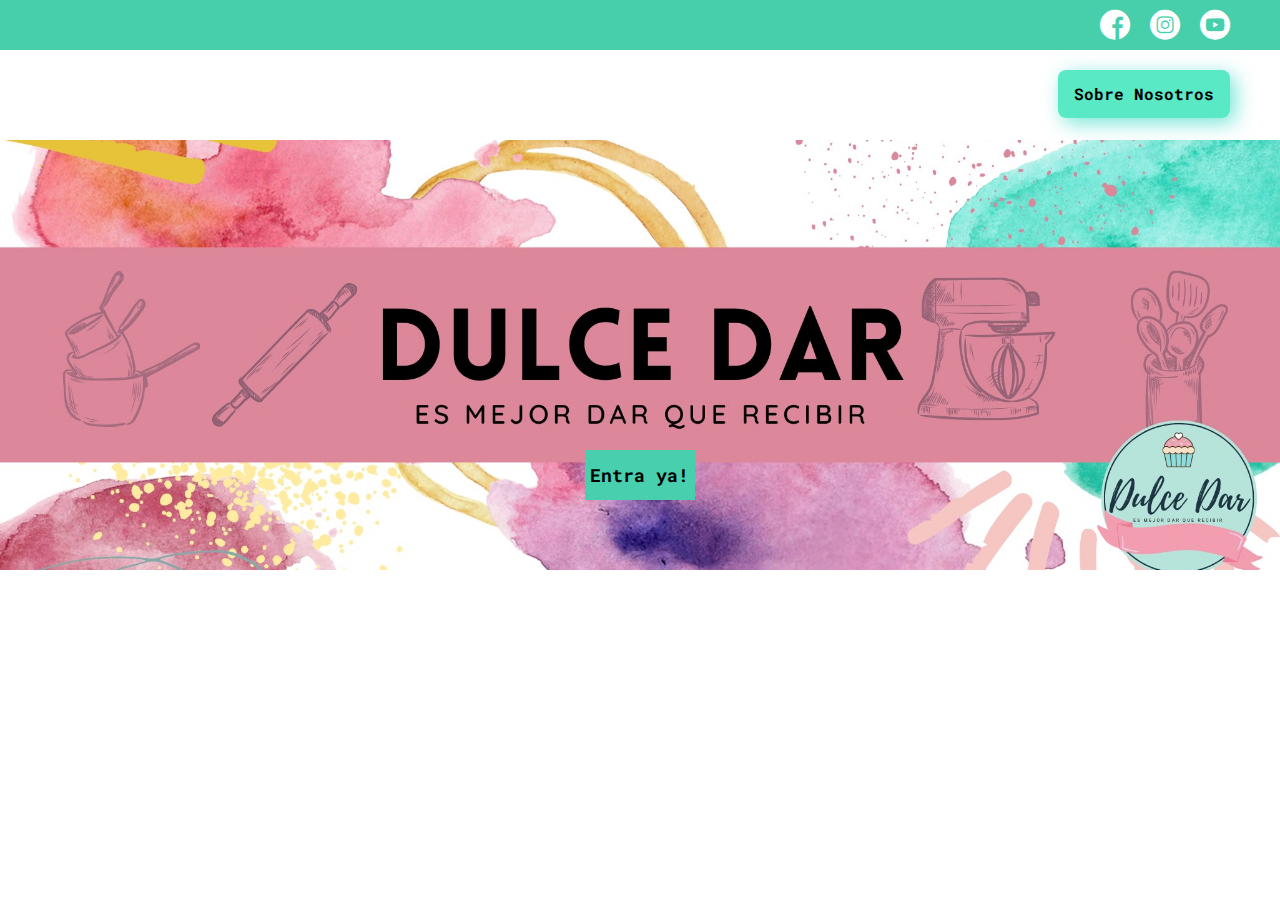
<file: index.html>
<!DOCTYPE html>
<html lang="en">
<head>
    <meta charset="UTF-8">
    <meta name="viewport" content="width=device-width, initial-scale=1.0">
    <meta http-equiv="X-UA-Compatible" content="ie=edge">
    <title>Dulce Dar</title>
    <link rel="stylesheet" href="css/main.css">
    <link rel="stylesheet" href="css/font/flaticon.css">
    <link rel="stylesheet" href="css/media-queries.css">
</head>
<body>
    <header>
        <section class="header-icons-container">
            <div class="icons">
                <a href="https://www.facebook.com/Dulce-Dar-112517754410213/?ref=page_internal"><span class="flaticon-001-facebook"></span></a>
                <a href="https://www.instagram.com/dulcedar21/?fbclid=IwAR3f2Yjw4nYYmFMkXk7eqaJTHdlGOI37zhUsQPdbJq5GGbQh1gPKVGpKDbQ"><span class="flaticon-011-instagram"></span></a>
                <a href="/"><span class="flaticon-008-youtube"></span></a>
            </div>
        </section>
        <nav>
            <section class="profile-link">
                <a href="perfil.html">Sobre Nosotros</a>
            </section>
        </nav>
    </header>
    <main class="home-main">
        <section>
            <h1 class="home-main-text"></h1>
            <a class="home-main-button" href="blogs.html">Entra ya!</a>
        </section>
    </main>
</body>
</html>
</file>
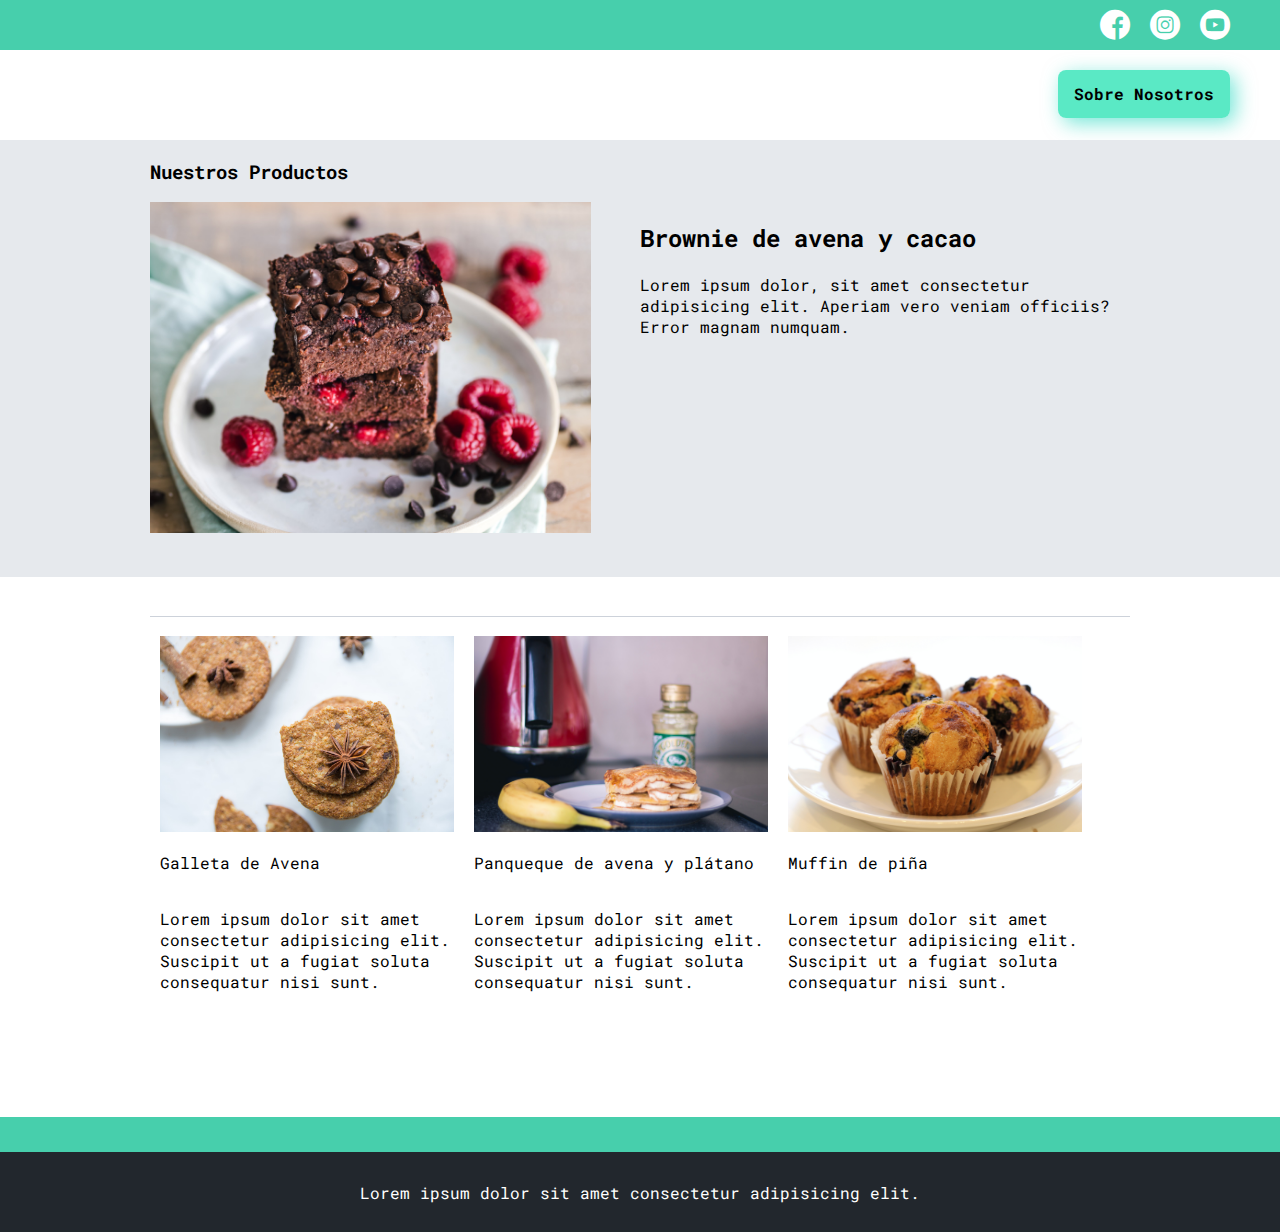
<file: blogs.html>
<!DOCTYPE html>
<html lang="en">
<head>
    <meta charset="UTF-8">
    <meta name="viewport" content="width=device-width, initial-scale=1.0">
    <meta http-equiv="X-UA-Compatible" content="ie=edge">
    <title>Dulce Dar</title>
    <link rel="stylesheet" href="css/main.css">
    <link rel="stylesheet" href="css/font/flaticon.css">
    <link rel="stylesheet" href="css/media-queries.css">
</head>
<body>
    <header>
        <section class="header-icons-container">
            <div class="icons">
                <a href="/"><span class="flaticon-001-facebook"></span></a>
                <a href="/"><span class="flaticon-011-instagram"></span></a>
                <a href="/"><span class="flaticon-008-youtube"></span></a>
            </div>
        </section>
        <nav>
            <section class="profile-link">
                <a href="perfil.html">Sobre Nosotros</a>
            </section>
        </nav>
    </header>
    <main class="blogs-main">
        <section class="blogs-news-container">
            <div class="grid-container blogs-main-new">
                <h3>Nuestros Productos</h3>
                <div class="blogs-news-img-container">
                    <img src="assets/img/main-news-img.png" alt="">
                </div>
                <div class="blogs-news-info-container">
                    <h2>Brownie de avena y cacao</h2>
                    <p>Lorem ipsum dolor, sit amet consectetur adipisicing elit. Aperiam vero veniam officiis? Error magnam numquam.</p>
                </div>
            </div>
        </section>
        <section class="blogs-posts-container">
            <div class="grid-container">
                <h3></h3>
                <article class="post-container">
                    <img src="assets/img/post-1.png" alt="">
                    <p>Galleta de Avena</p>
                    <p>Lorem ipsum dolor sit amet consectetur adipisicing elit. Suscipit ut a fugiat soluta consequatur nisi sunt.</p>
                </article>
                <article class="post-container">
                    <img src="assets/img/post-2.png" alt="">
                    <p>Panqueque de avena y plátano</p>
                    <p>Lorem ipsum dolor sit amet consectetur adipisicing elit. Suscipit ut a fugiat soluta consequatur nisi sunt.</p>
                </article>
                <article class="post-container">
                    <img src="assets/img/post-3.png" alt="">
                    <p>Muffin de piña</p>
                    <p>Lorem ipsum dolor sit amet consectetur adipisicing elit. Suscipit ut a fugiat soluta consequatur nisi sunt.</p>
                </article>
            </div>
        </section>
    </main>
    <footer>
        <p>Lorem ipsum dolor sit amet consectetur adipisicing elit.</p>
    </footer>
</body>
</html>
</file>
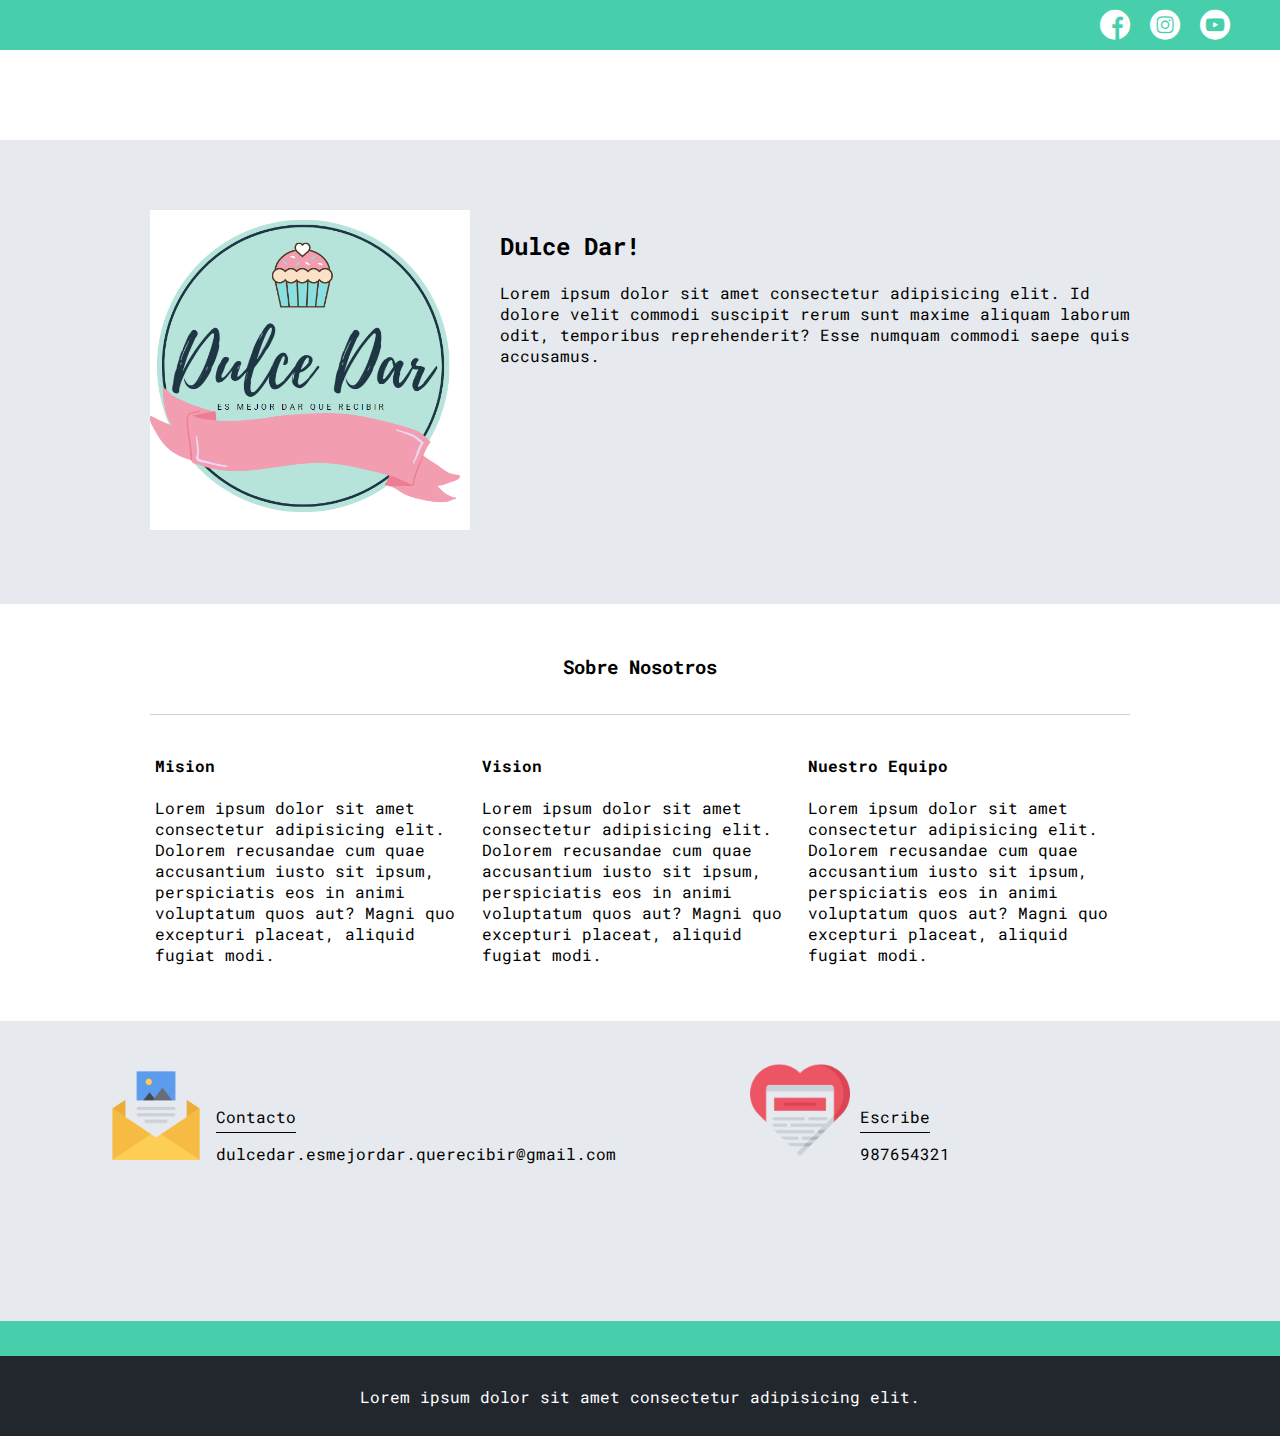
<file: perfil.html>
<!DOCTYPE html>
<html lang="en">
<head>
    <meta charset="UTF-8">
    <meta name="viewport" content="width=device-width, initial-scale=1.0">
    <meta http-equiv="X-UA-Compatible" content="ie=edge">
    <title>Dulce Dar</title>
    <link rel="stylesheet" href="css/main.css">
    <link rel="stylesheet" href="css/font/flaticon.css">
    <link rel="stylesheet" href="css/media-queries.css">
</head>
<body>
    <header>
        <section class="header-icons-container">
            <div class="icons">
                <a href="https://www.facebook.com/Dulce-Dar-112517754410213/?ref=page_internal"><span class="flaticon-001-facebook"></span></a>
                <a href="https://www.instagram.com/dulcedar21/?fbclid=IwAR3f2Yjw4nYYmFMkXk7eqaJTHdlGOI37zhUsQPdbJq5GGbQh1gPKVGpKDbQ"><span class="flaticon-011-instagram"></span></a>
                <a href="/"><span class="flaticon-008-youtube"></span></a>
            </div>
        </section>
    </header>
    <main>
        <section class="profile-main-container">
            <div class="grid-container profile-container">
                <div>
                    <img src="assets/img/profile-pic.jpg" alt="">
                </div>
                <div>
                    <h2>Dulce Dar!</h2>
                    <p>Lorem ipsum dolor sit amet consectetur adipisicing elit. Id dolore velit commodi suscipit rerum sunt maxime aliquam laborum odit, temporibus reprehenderit? Esse numquam commodi saepe quis accusamus.</p>
                </div>
            </div>
        </section>
        <section class="profile-main-proyects">
            <div class="grid-container">
                <h3>Sobre Nosotros</h3>
                <div class="proyects-main-container">
                    <article class="proyect-container">
                        <h4>Mision</h4>
                        <p>Lorem ipsum dolor sit amet consectetur adipisicing elit. Dolorem recusandae cum quae accusantium iusto sit ipsum, perspiciatis eos in animi voluptatum quos aut? Magni quo excepturi placeat, aliquid fugiat modi.</p>
                    </article>
                    <article class="proyect-container">
                        <h4>Vision</h4>
                        <p>Lorem ipsum dolor sit amet consectetur adipisicing elit. Dolorem recusandae cum quae accusantium iusto sit ipsum, perspiciatis eos in animi voluptatum quos aut? Magni quo excepturi placeat, aliquid fugiat modi.</p>
                    </article>
                    <article class="proyect-container">
                        <h4>Nuestro Equipo</h4>
                        <p>Lorem ipsum dolor sit amet consectetur adipisicing elit. Dolorem recusandae cum quae accusantium iusto sit ipsum, perspiciatis eos in animi voluptatum quos aut? Magni quo excepturi placeat, aliquid fugiat modi.</p>
                    </article>
                </div>
            </div>
        </section>

        <section class="contact-main-container">
            <div>
                <img src="assets/img/013-newsletter.png" alt="">
                <div class="contact-left">
                    <a href="/">Contacto</a>
                    <p>dulcedar.esmejordar.querecibir@gmail.com</p>
                </div>
            </div>
            <div>
                <img src="assets/img/006-like.png" alt="">
                <div class="contact-right">
                    <a href="/">Escribe</a>
                    <p>987654321</p>
                </div>
            </div>
        </section>
    </main>
    <footer>
        <p>Lorem ipsum dolor sit amet consectetur adipisicing elit.</p>
    </footer>
</body>
</html>
</file>
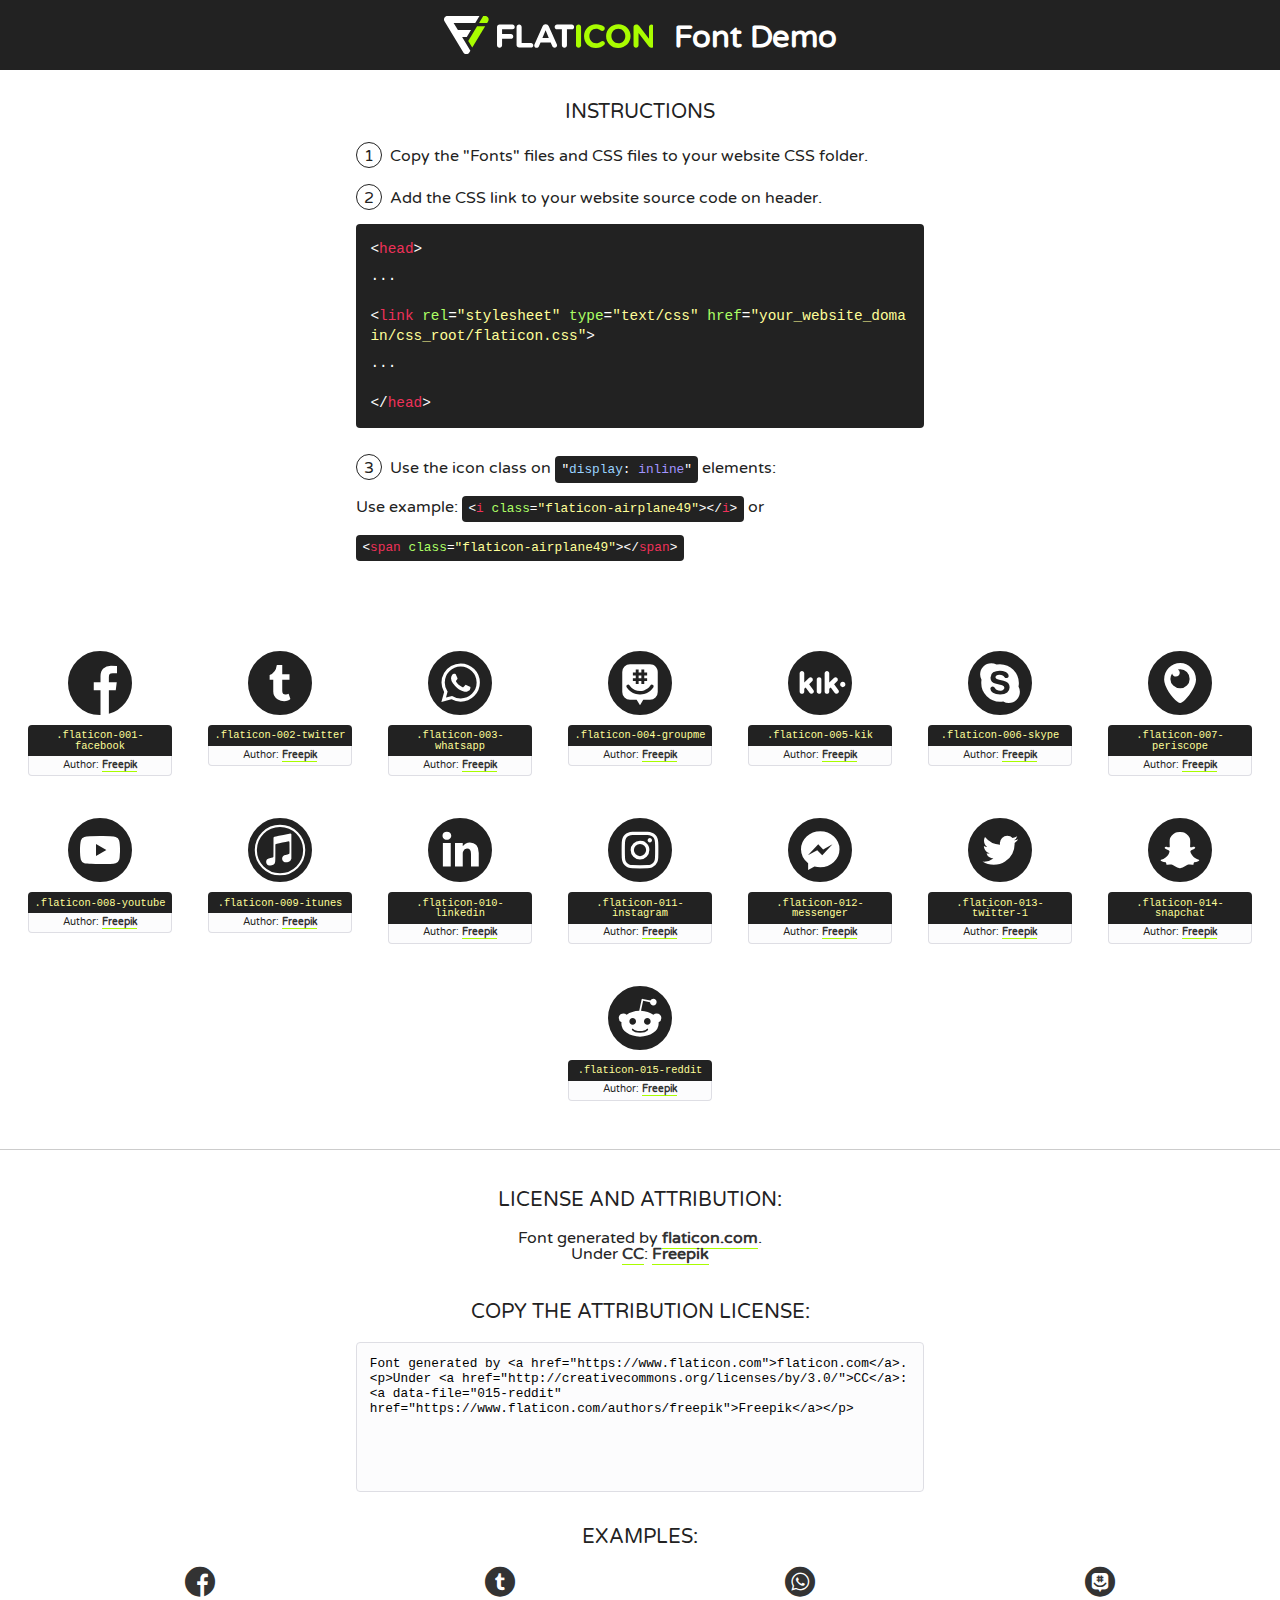
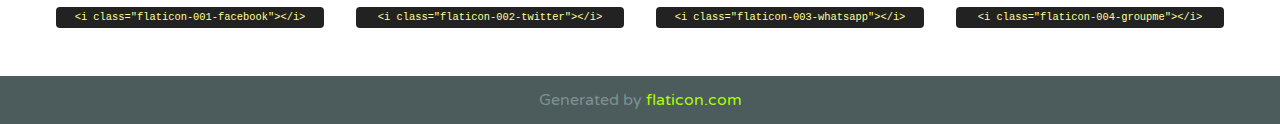
<file: css/font/flaticon.html>
<!DOCTYPE html>
<!--
  Flaticon icon font: Flaticon
  Creation date: 20/12/2018 09:27
-->
<html>
<!DOCTYPE html>
<html>

<head>
    <title>Flaticon WebFont</title>
    <link href="http://fonts.googleapis.com/css?family=Varela+Round" rel="stylesheet" type="text/css" />
    <link rel="stylesheet" type="text/css" href="flaticon.css">
    <meta charset="UTF-8">
    <style>
    html, body, div, span, applet, object, iframe,
    h1, h2, h3, h4, h5, h6, p, blockquote, pre,
    a, abbr, acronym, address, big, cite, code,
    del, dfn, em, img, ins, kbd, q, s, samp,
    small, strike, strong, sub, sup, tt, var,
    b, u, i, center,
    dl, dt, dd, ol, ul, li,
    fieldset, form, label, legend,
    table, caption, tbody, tfoot, thead, tr, th, td,
    article, aside, canvas, details, embed, 
    figure, figcaption, footer, header, hgroup, 
    menu, nav, output, ruby, section, summary,
    time, mark, audio, video {
        margin: 0;
        padding: 0;
        border: 0;
        font-size: 100%;
        font: inherit;
        vertical-align: baseline;
    }
    /* HTML5 display-role reset for older browsers */
    article, aside, details, figcaption, figure, 
    footer, header, hgroup, menu, nav, section {
        display: block;
    }
    body {
        line-height: 1;
    }
    ol, ul {
        list-style: none;
    }
    blockquote, q {
        quotes: none;
    }
    blockquote:before, blockquote:after,
    q:before, q:after {
        content: '';
        content: none;
    }
    table {
        border-collapse: collapse;
        border-spacing: 0;
    }
    body {
        font-family: 'Varela Round', Helvetica, Arial, sans-serif;
        font-size: 16px;
        color: #222;
    }
    a {
        color: #333;
        border-bottom: 1px solid #a9fd00;
        font-weight: bold;
        text-decoration: none;
    }
    * {
        -moz-box-sizing: border-box;
        -webkit-box-sizing: border-box;
        box-sizing: border-box;
        margin: 0;
        padding: 0;
    }
    [class^="flaticon-"]:before, [class*=" flaticon-"]:before, [class^="flaticon-"]:after, [class*=" flaticon-"]:after {
        font-family: Flaticon;
        font-size: 30px;
        font-style: normal;
        margin-left: 20px;
        color: #333;
    }
    .wrapper {
        max-width: 600px;
        margin: auto;
        padding: 0 1em;
    }
    .title {
        font-size: 1.25em;
        text-align: center;
        margin-bottom: 1em;
        text-transform: uppercase;
    }
    header {
        text-align: center;
        background-color: #222;
        color: #fff;
        padding: 1em;
    }
    header .logo {
        width: 210px;
        height: 38px;
        display: inline-block;
        vertical-align: middle;
        margin-right: 1em;
        border: none;
    }
    header strong {
        font-size: 1.95em;
        font-weight: bold;
        vertical-align: middle;
        margin-top: 5px;
        display: inline-block;
    }
    .demo {
        margin: 2em auto;
        line-height: 1.25em;
    }
    .demo ul li {
        margin-bottom: 1em;
    }
    .demo ul li .num {
        color: #222;
        border-radius: 20px;
        display: inline-block;
        width: 26px;
        padding: 3px;
        height: 26px;
        text-align: center;
        margin-right: 0.5em;
        border: 1px solid #222;
    }
    .demo ul li code {
        background-color: #222;
        border-radius: 4px;
        padding: 0.25em 0.5em;
        display: inline-block;
        color: #fff;
        font-family: Consolas,Monaco,Lucida Console,Liberation Mono,DejaVu Sans Mono,Bitstream Vera Sans Mono,Courier New, monospace;
        font-weight: lighter;
        margin-top: 1em;
        font-size: 0.8em;
        word-break: break-all;
    }
    .demo ul li code.big {
        padding: 1em;
        font-size: 0.9em;
    }
    .demo ul li code .red {
        color: #EF3159;
    }
    .demo ul li code .green {
        color: #ACFF65;
    }
    .demo ul li code .yellow {
        color: #FFFF99;
    }
    .demo ul li code .blue {
        color: #99D3FF;
    }
    .demo ul li code .purple {
        color: #A295FF;
    }
    .demo ul li code .dots {
        margin-top: 0.5em;
        display: block;
    }
    #glyphs {
        border-bottom: 1px solid #ccc;
        padding: 2em 0;
        text-align: center;
    }
    .glyph {
        display: inline-block;
        width: 9em;
        margin: 1em;
        text-align: center;
        vertical-align: top;
        background: #FFF;
    }
    .glyph .glyph-icon {
        padding: 10px;
        display: block;
        font-family:"Flaticon";
        font-size: 64px;
        line-height: 1;
    }
    .glyph .glyph-icon:before {
        font-size: 64px;
        color: #222;
        margin-left: 0;
    }
    .class-name {
        font-size: 0.65em;
        background-color: #222;
        color: #fff;
        border-radius: 4px 4px 0 0;
        padding: 0.5em;
        color: #FFFF99;
        font-family: Consolas,Monaco,Lucida Console,Liberation Mono,DejaVu Sans Mono,Bitstream Vera Sans Mono,Courier New, monospace;
    }
    .author-name {
        font-size: 0.6em;
        background-color: #fcfcfd;
        border: 1px solid #DEDEE4;
        border-top: 0;
        border-radius: 0 0 4px 4px;
        padding: 0.5em;
    }
    .class-name:last-child {
        font-size: 10px;
        color:#888;
    }
    .class-name:last-child a {
        font-size: 10px;
        color:#555;
    }
    .class-name:last-child a:hover {
        color:#a9fd00;
    }
    .glyph > input {
        display: block;
        width: 100px;
        margin: 5px auto;
        text-align: center;
        font-size: 12px;
        cursor: text;
    }
    .glyph > input.icon-input {
        font-family:"Flaticon";
        font-size: 16px;
        margin-bottom: 10px;
    }
    .attribution .title {
        margin-top: 2em;
    }
    .attribution textarea {
        background-color: #fcfcfd;
        padding: 1em;
        border: none;
        box-shadow: none;
        border: 1px solid #DEDEE4;
        border-radius: 4px;
        resize: none;
        width: 100%;
        height: 150px;
        font-size: 0.8em;
        font-family: Consolas,Monaco,Lucida Console,Liberation Mono,DejaVu Sans Mono,Bitstream Vera Sans Mono,Courier New, monospace;
        -webkit-appearance: none;
    }
    .iconsuse {
        margin: 2em auto;
        text-align: center;
        max-width: 1200px;
    }
    .iconsuse:after {
        content: '';
        display: table;
        clear: both;
    }
    .iconsuse .image {
        float: left;
        width: 25%;
        padding: 0 1em;
    }
    .iconsuse .image p {
        margin-bottom: 1em;
    }
    .iconsuse .image span {
        display: block;
        font-size: 0.65em;
        background-color: #222;
        color: #fff;
        border-radius: 4px;
        padding: 0.5em;
        color: #FFFF99;
        margin-top: 1em;
        font-family: Consolas,Monaco,Lucida Console,Liberation Mono,DejaVu Sans Mono,Bitstream Vera Sans Mono,Courier New, monospace;
    }
    #footer {
        text-align: center;
        background-color: #4C5B5C;
        color: #7c9192;
        padding: 1em;
    }
    #footer a {
        border: none;
        color: #a9fd00;
        font-weight: normal;
    }
    @media (max-width: 960px) {
        .iconsuse .image {
            width: 50%;
        }
    }
    @media (max-width: 560px) {
        .iconsuse .image {
            width: 100%;
        }
    }
    </style>
</head>

<body class="characters-off">

    <header>
        <a href="https://www.flaticon.com" target="_blank" class="logo">
            <svg version="1.1" xmlns="http://www.w3.org/2000/svg" xmlns:xlink="http://www.w3.org/1999/xlink" xmlns:a="http://ns.adobe.com/AdobeSVGViewerExtensions/3.0/" viewBox="0 0 560.875 102.036" enable-background="new 0 0 560.875 102.036" xml:space="preserve">
                <defs>
                </defs>
                <g>
                    <g class="letters">
                        <path fill="#ffffff" d="M141.596,29.675c0-3.777,2.985-6.767,6.764-6.767h34.438c3.426,0,6.15,2.728,6.15,6.15
                        c0,3.43-2.724,6.149-6.15,6.149h-27.674v13.091h23.719c3.429,0,6.151,2.724,6.151,6.15c0,3.43-2.723,6.149-6.151,6.149h-23.719
                        v17.574c0,3.773-2.986,6.761-6.764,6.761c-3.779,0-6.764-2.989-6.764-6.761V29.675z"></path>
                        <path fill="#ffffff" d="M193.844,29.149c0-3.781,2.985-6.767,6.764-6.767c3.776,0,6.763,2.985,6.763,6.767v42.957h25.039
                        c3.426,0,6.149,2.726,6.149,6.153c0,3.425-2.723,6.15-6.149,6.15h-31.802c-3.779,0-6.764-2.986-6.764-6.768V29.149z"></path>
                        <path fill="#ffffff" d="M241.891,75.71l21.438-48.407c1.492-3.341,4.215-5.357,7.906-5.357h0.792
                        c3.686,0,6.323,2.017,7.815,5.357l21.439,48.407c0.436,0.967,0.701,1.845,0.701,2.723c0,3.602-2.809,6.501-6.414,6.501
                        c-3.161,0-5.269-1.845-6.499-4.655l-4.132-9.661h-27.059l-4.301,10.102c-1.144,2.631-3.426,4.214-6.237,4.214
                        c-3.517,0-6.24-2.81-6.24-6.325C241.1,77.64,241.451,76.677,241.891,75.71z M279.932,58.666l-8.521-20.297l-8.526,20.297H279.932
                        z"></path>
                        <path fill="#ffffff" d="M314.864,35.387H301.86c-3.429,0-6.239-2.813-6.239-6.238c0-3.429,2.811-6.24,6.239-6.24h39.533
                        c3.426,0,6.237,2.811,6.237,6.24c0,3.425-2.811,6.238-6.237,6.238h-13.001v42.785c0,3.773-2.99,6.761-6.764,6.761
                        c-3.779,0-6.764-2.989-6.764-6.761V35.387z"></path>
                        <path fill="#A9FD00" d="M352.615,29.149c0-3.781,2.985-6.767,6.767-6.767c3.774,0,6.761,2.985,6.761,6.767v49.024
                        c0,3.773-2.987,6.761-6.761,6.761c-3.781,0-6.767-2.989-6.767-6.761V29.149z"></path>
                        <path fill="#A9FD00" d="M374.132,53.836v-0.179c0-17.481,13.178-31.801,32.065-31.801c9.22,0,15.459,2.458,20.557,6.238
                        c1.402,1.054,2.637,2.985,2.637,5.357c0,3.692-2.985,6.59-6.681,6.59c-1.845,0-3.071-0.702-4.044-1.319
                        c-3.776-2.813-7.729-4.393-12.562-4.393c-10.364,0-17.831,8.611-17.831,19.154v0.173c0,10.542,7.291,19.329,17.831,19.329
                        c5.715,0,9.492-1.756,13.359-4.834c1.049-0.874,2.458-1.491,4.039-1.491c3.429,0,6.325,2.813,6.325,6.236
                        c0,2.106-1.056,3.78-2.282,4.834c-5.539,4.834-12.036,7.733-21.878,7.733C387.572,85.464,374.132,71.493,374.132,53.836z"></path>
                        <path fill="#A9FD00" d="M433.009,53.836v-0.179c0-17.481,13.79-31.801,32.766-31.801c18.981,0,32.592,14.143,32.592,31.628v0.173
                        c0,17.483-13.785,31.807-32.769,31.807C446.625,85.464,433.009,71.32,433.009,53.836z M484.224,53.836v-0.179
                        c0-10.539-7.725-19.326-18.626-19.326c-10.893,0-18.449,8.611-18.449,19.154v0.173c0,10.542,7.73,19.329,18.626,19.329
                        C476.676,72.986,484.224,64.378,484.224,53.836z"></path>
                        <path fill="#A9FD00" d="M506.233,29.321c0-3.774,2.99-6.763,6.767-6.763h1.401c3.252,0,5.183,1.583,7.029,3.953l26.093,34.265
                        V29.059c0-3.692,2.99-6.677,6.681-6.677c3.683,0,6.671,2.985,6.671,6.677v48.934c0,3.78-2.987,6.765-6.764,6.765h-0.436
                        c-3.257,0-5.188-1.581-7.034-3.953l-27.056-35.492v32.944c0,3.687-2.985,6.676-6.678,6.676c-3.683,0-6.673-2.989-6.673-6.676
                        V29.321z"></path>
                    </g>
                    <g class="insignia">
                        <path fill="#ffffff" d="M48.372,56.137h12.517l11.156-18.537H37.186L25.688,18.539h57.825L94.668,0H9.271
                        C5.925,0,2.842,1.801,1.198,4.716c-1.644,2.907-1.593,6.482,0.134,9.343l50.38,83.501c1.678,2.781,4.689,4.476,7.938,4.476
                        c3.246,0,6.257-1.695,7.935-4.476l2.898-4.804L48.372,56.137z"></path>
                        <g class="i">
                            <path fill="#A9FD00" d="M93.575,18.539h0.031v0.004l21.652,0.004l2.705-4.488c1.727-2.861,1.778-6.436,0.133-9.343
                            C116.454,1.801,113.371,0,110.026,0h-5.294L93.575,18.539z"></path>
                            <polygon fill="#A9FD00" points="88.291,27.356 64.725,66.486 75.519,84.404 109.942,27.356"></polygon>
                        </g>
                    </g>
                </g>
            </svg>
        </a>
        <strong>Font Demo</strong>
    </header>


    <section class="demo wrapper">

        <p class="title">Instructions</p>

        <ul>
            <li>
                <span class="num">1</span>Copy the "Fonts" files and CSS files to your website CSS folder.
            </li>
            <li>
                <span class="num">2</span>Add the CSS link to your website source code on header.
                <code class="big">
                    &lt;<span class="red">head</span>&gt;
                    <br/><span class="dots">...</span>
                    <br/>&lt;<span class="red">link</span> <span class="green">rel</span>=<span class="yellow">"stylesheet"</span> <span class="green">type</span>=<span class="yellow">"text/css"</span> <span class="green">href</span>=<span class="yellow">"your_website_domain/css_root/flaticon.css"</span>&gt;
                    <br/><span class="dots">...</span>
                    <br/>&lt;/<span class="red">head</span>&gt;
                </code>
            </li>

            <li>
                <p>
                    <span class="num">3</span>Use the icon class on <code>"<span class="blue">display</span>:<span class="purple"> inline</span>"</code> elements:
                    <br />
                    Use example: <code>&lt;<span class="red">i</span> <span class="green">class</span>=<span class="yellow">&quot;flaticon-airplane49&quot;</span>&gt;&lt;/<span class="red">i</span>&gt;</code> or <code>&lt;<span class="red">span</span> <span class="green">class</span>=<span class="yellow">&quot;flaticon-airplane49&quot;</span>&gt;&lt;/<span class="red">span</span>&gt;</code>
            </li>
        </ul>

    </section>




   <section id="glyphs">          
    
      
        <div class="glyph"><div class="glyph-icon flaticon-001-facebook"></div>
            <div class="class-name">.flaticon-001-facebook</div>
            <div class="author-name">Author: <a data-file="001-facebook" href="https://www.flaticon.com/authors/freepik">Freepik</a> </div> 
        </div>        
        
        <div class="glyph"><div class="glyph-icon flaticon-002-twitter"></div>
            <div class="class-name">.flaticon-002-twitter</div>
            <div class="author-name">Author: <a data-file="002-twitter" href="https://www.flaticon.com/authors/freepik">Freepik</a> </div> 
        </div>        
        
        <div class="glyph"><div class="glyph-icon flaticon-003-whatsapp"></div>
            <div class="class-name">.flaticon-003-whatsapp</div>
            <div class="author-name">Author: <a data-file="003-whatsapp" href="https://www.flaticon.com/authors/freepik">Freepik</a> </div> 
        </div>        
        
        <div class="glyph"><div class="glyph-icon flaticon-004-groupme"></div>
            <div class="class-name">.flaticon-004-groupme</div>
            <div class="author-name">Author: <a data-file="004-groupme" href="https://www.flaticon.com/authors/freepik">Freepik</a> </div> 
        </div>        
        
        <div class="glyph"><div class="glyph-icon flaticon-005-kik"></div>
            <div class="class-name">.flaticon-005-kik</div>
            <div class="author-name">Author: <a data-file="005-kik" href="https://www.flaticon.com/authors/freepik">Freepik</a> </div> 
        </div>        
        
        <div class="glyph"><div class="glyph-icon flaticon-006-skype"></div>
            <div class="class-name">.flaticon-006-skype</div>
            <div class="author-name">Author: <a data-file="006-skype" href="https://www.flaticon.com/authors/freepik">Freepik</a> </div> 
        </div>        
        
        <div class="glyph"><div class="glyph-icon flaticon-007-periscope"></div>
            <div class="class-name">.flaticon-007-periscope</div>
            <div class="author-name">Author: <a data-file="007-periscope" href="https://www.flaticon.com/authors/freepik">Freepik</a> </div> 
        </div>        
        
        <div class="glyph"><div class="glyph-icon flaticon-008-youtube"></div>
            <div class="class-name">.flaticon-008-youtube</div>
            <div class="author-name">Author: <a data-file="008-youtube" href="https://www.flaticon.com/authors/freepik">Freepik</a> </div> 
        </div>        
        
        <div class="glyph"><div class="glyph-icon flaticon-009-itunes"></div>
            <div class="class-name">.flaticon-009-itunes</div>
            <div class="author-name">Author: <a data-file="009-itunes" href="https://www.flaticon.com/authors/freepik">Freepik</a> </div> 
        </div>        
        
        <div class="glyph"><div class="glyph-icon flaticon-010-linkedin"></div>
            <div class="class-name">.flaticon-010-linkedin</div>
            <div class="author-name">Author: <a data-file="010-linkedin" href="https://www.flaticon.com/authors/freepik">Freepik</a> </div> 
        </div>        
        
        <div class="glyph"><div class="glyph-icon flaticon-011-instagram"></div>
            <div class="class-name">.flaticon-011-instagram</div>
            <div class="author-name">Author: <a data-file="011-instagram" href="https://www.flaticon.com/authors/freepik">Freepik</a> </div> 
        </div>        
        
        <div class="glyph"><div class="glyph-icon flaticon-012-messenger"></div>
            <div class="class-name">.flaticon-012-messenger</div>
            <div class="author-name">Author: <a data-file="012-messenger" href="https://www.flaticon.com/authors/freepik">Freepik</a> </div> 
        </div>        
        
        <div class="glyph"><div class="glyph-icon flaticon-013-twitter-1"></div>
            <div class="class-name">.flaticon-013-twitter-1</div>
            <div class="author-name">Author: <a data-file="013-twitter-1" href="https://www.flaticon.com/authors/freepik">Freepik</a> </div> 
        </div>        
        
        <div class="glyph"><div class="glyph-icon flaticon-014-snapchat"></div>
            <div class="class-name">.flaticon-014-snapchat</div>
            <div class="author-name">Author: <a data-file="014-snapchat" href="https://www.flaticon.com/authors/freepik">Freepik</a> </div> 
        </div>        
        
        <div class="glyph"><div class="glyph-icon flaticon-015-reddit"></div>
            <div class="class-name">.flaticon-015-reddit</div>
            <div class="author-name">Author: <a data-file="015-reddit" href="https://www.flaticon.com/authors/freepik">Freepik</a> </div> 
        </div>        
        

    </section>



    <section class="attribution wrapper"   style="text-align:center;">

      <div class="title">License and attribution:</div><div class="attrDiv">Font generated by <a href="https://www.flaticon.com">flaticon.com</a>. <div><p>Under <a href="http://creativecommons.org/licenses/by/3.0/">CC</a>: <a data-file="015-reddit" href="https://www.flaticon.com/authors/freepik">Freepik</a></p>  </div>
      </div>
      <div class="title">Copy the Attribution License:</div>

    <textarea onclick="this.focus();this.select();">Font generated by &lt;a href=&quot;https://www.flaticon.com&quot;&gt;flaticon.com&lt;/a&gt;. <p>Under <a href="http://creativecommons.org/licenses/by/3.0/">CC</a>: <a data-file="015-reddit" href="https://www.flaticon.com/authors/freepik">Freepik</a></p>  
     </textarea>

    </section>

    <section class="iconsuse">

          <div class="title">Examples:</div>            
             
            <div class="image">
                <p>
                    <i class="glyph-icon flaticon-001-facebook"></i> 
                    <span>&lt;i class=&quot;flaticon-001-facebook&quot;&gt;&lt;/i&gt;</span>
                </p>
            </div>
            
            <div class="image">
                <p>
                    <i class="glyph-icon flaticon-002-twitter"></i> 
                    <span>&lt;i class=&quot;flaticon-002-twitter&quot;&gt;&lt;/i&gt;</span>
                </p>
            </div>
            
            <div class="image">
                <p>
                    <i class="glyph-icon flaticon-003-whatsapp"></i> 
                    <span>&lt;i class=&quot;flaticon-003-whatsapp&quot;&gt;&lt;/i&gt;</span>
                </p>
            </div>
            
            <div class="image">
                <p>
                    <i class="glyph-icon flaticon-004-groupme"></i> 
                    <span>&lt;i class=&quot;flaticon-004-groupme&quot;&gt;&lt;/i&gt;</span>
                </p>
            </div>
                       
        </div>
                            
    </section>

<div id="footer">
    <div>Generated by <a href="https://www.flaticon.com">flaticon.com</a>
    </div>
</div>



</body>
</html>
</file>
<file: css/main.css>
@import url('https://fonts.googleapis.com/css?family=Roboto+Mono:400,500,700|Roboto+Slab:400,700|Roboto:400,500,700,900&display=swap');

body {
    font-family: 'Roboto Mono', monospace;
    margin: 0;
    padding: 0;
    
}
a {
    text-decoration: none;
    display: inline;
    color: black;
}
.home-body {
    position: fixed;
    top: 0;
    bottom: 0;
    left: 0;
    right: 0;
}
.grid-container {
    max-width: 980px;
    margin: auto;
}


header {
    width: 100%;
    height: 140px;
    display: grid;
    grid-template-rows: 1fr 1fr;
}
header .header-icons-container {
    width: 100%;
    height: 50px;
    display: grid;
    background-color: #47cfac;
}
header .header-icons-container .icons {
    width: 300px;
    height: auto;
    display: flex;
    justify-items: flex-end;
    align-items: center;
    justify-content: flex-end;
    justify-self: end;
    margin-right: 50px;
}
header .icons span {
    color: white;
}

nav .nav-logo-container {
    margin-left: 50px;
}
nav .nav-logo-container img {
    width: 220px;
    margin-top: 10px;
}
nav .profile-link {
    display: flex;
    align-items: center;
    justify-content: flex-end;
    margin-right: 50px;
}
nav .profile-link a {
    max-width: 800%;
    padding: 0 1em;
    border-radius: 0.5rem;
    background-color: rgba(51, 228, 183, 0.808);
    line-height: 3em;
    font-weight: bold;
    white-space: nowrap;
    overflow: auto;
    transition: all 0.5s linear;
    box-shadow: 5px 5px 20px rgba(8, 211, 184, 0.562);
}

.home-main {
    display: grid;
    grid-template-columns: 1fr 4fr 1fr;
    height: 100%;
    background-image: url('../assets/img/logo1.jpg');
    background-position: center;
    background-repeat: no-repeat;
    background-size: cover;
}
.home-main section {
    display: grid;
    grid-column: 2;
    justify-items: center;
    height: 350px;
    margin-top: 80px;
}
.home-main-text {
    font-family: 'Roboto mono', monospace;
    font-size: 30px;
    font-weight: 700px;
    letter-spacing: 10px;
    color: black;
    text-align: center;
    color: white;
}
.home-main-button {
    margin-top: 120px;
    width: 110px;
    height: 50px;
    background: #48cfad;
    text-align: center;
    font-weight: 700;
    font-size: 18px;
    line-height: 50px;
}

.blogs-main {
    display: grid;
}
.blogs-news-container {
    background-color: #e6e9ed;
    padding: 0 50px 40px;
}
.blogs-main-new {
    display: grid;
    grid-template-columns: 1fr 1fr;
    grid-template-rows: 2fr;
}
.blogs-news-img-container {
    grid-column: 1;
}
.blogs-news-img-container img {
    width: 90%;
}
.blogs-news-info-container {
    grid-column: 2;
}
.blogs-news-info-container p {
    margin-bottom: 35px;
}
.blogs-posts-container {
    padding: 0 50px 40px;
}
.blogs-posts-container h3 {
    border-bottom: 1px solid #cdd2da;  
    padding-bottom: 20px;
    text-align: center;
}
.blogs-button {
    border: 1px solid #47cfac;
    padding: 10px 15px;
    font-size: 12px;
}
.blogs-posts-container .post-container {
    display: inline-block;
    padding-left: 10px;
    max-width: 30%;
    margin-bottom: 50px;
}
.blogs-posts-container .post-container p {
    margin-bottom: 35px;
}
.blogs-posts-container .post-container img {
    width: 100%;
}
footer {
    width: 100%;
    height: 80px;
    background-color: #22272d;
    border-top: 35px solid #47cfac;
    text-align: center;
}
footer p {
    color: white;
    margin-top: 30px;
}

.blogpost-img-container {
    padding: 0 50px 40px;
}
.blogpost-img-container img {
    width: 100%;
}
.blogpost-main-container {
    padding: 0 50px 40px;
}
.blogpost-main-container h3 {
    border-bottom: 1px solid #cdd2da;
    padding-bottom: 20px;
}
.blogpost-main-container article h1 {
    font-size: 35px;
}

.contact-main-container {
    width: 100%;
    min-height: 250px;
    background-color: #e6e9ed;
    text-align: center;
    padding-bottom: 50px;
}
.contact-main-container div {
    display: inline-block;
    width: 49.5%;
    height: 100%;
}
.contact-main-container div a {
    border-bottom: 1px solid black;
    padding-bottom: 5px;
}
.contact-main-container .contact-left, .contact-right {
    text-align: initial;
    margin-top: 85px;
}
.contact-main-container img {
    width: 100px;
}

.profile-main-container {
    padding: 70px 40px;
    background-color: #e6e9ed;
    margin-bottom: 50px;
}
.profile-main-container img {
    width: 320px;
    margin-right: 30px;
}
.profile-main-container .profile-container {
    display: flex;
}
.profile-main-proyects {
    padding: 0 50px 40px;
}
.profile-main-proyects h3 {
    border-bottom: 1px solid #cdd2da;
    padding-bottom: 35px;
    text-align: center;
}
.proyects-main-container {
    display: grid;
    grid-template-columns: 1fr 1fr 1fr;
}
.proyect-container {
    padding: 0 5px;
}
</file>
<file: css/font/flaticon.css>
/*
  	Flaticon icon font: Flaticon
  	Creation date: 20/12/2018 09:27
  	*/

@font-face {
  font-family: "Flaticon";
  src: url("./Flaticon.eot");
  src: url("./Flaticon.eot?#iefix") format("embedded-opentype"),
       url("./Flaticon.woff") format("woff"),
       url("./Flaticon.ttf") format("truetype"),
       url("./Flaticon.svg#Flaticon") format("svg");
  font-weight: normal;
  font-style: normal;
}

@media screen and (-webkit-min-device-pixel-ratio:0) {
  @font-face {
    font-family: "Flaticon";
    src: url("./Flaticon.svg#Flaticon") format("svg");
  }
}

[class^="flaticon-"]:before, [class*=" flaticon-"]:before,
[class^="flaticon-"]:after, [class*=" flaticon-"]:after {   
  font-family: Flaticon;
        font-size: 30px;
font-style: normal;
margin-left: 20px;
}

.flaticon-001-facebook:before { content: "\f100"; }
.flaticon-002-twitter:before { content: "\f101"; }
.flaticon-003-whatsapp:before { content: "\f102"; }
.flaticon-004-groupme:before { content: "\f103"; }
.flaticon-005-kik:before { content: "\f104"; }
.flaticon-006-skype:before { content: "\f105"; }
.flaticon-007-periscope:before { content: "\f106"; }
.flaticon-008-youtube:before { content: "\f107"; }
.flaticon-009-itunes:before { content: "\f108"; }
.flaticon-010-linkedin:before { content: "\f109"; }
.flaticon-011-instagram:before { content: "\f10a"; }
.flaticon-012-messenger:before { content: "\f10b"; }
.flaticon-013-twitter-1:before { content: "\f10c"; }
.flaticon-014-snapchat:before { content: "\f10d"; }
.flaticon-015-reddit:before { content: "\f10e"; }
</file>
<file: css/media-queries.css>
@media (max-width: 900px) {
    .blogs-main-new {
        grid-template-columns: 1fr;
        grid-template-rows: 3fr
    }
    .blogs-news-img-container {
        grid-row: 2;
    }
    .blogs-news-info-container {
        grid-column: 1;
        grid-row: 3;
    }
    .blogs-posts-container .post-container {
        max-width: 45%;
    }
    .proyects-main-container {
        grid-template-columns: 1fr;
        grid-template-rows: 3fr
    }
    .profile-main-container .profile-container {
        display: block;
    }
}

@media (max-width: 600px) {
    .blogs-posts-container .post-container {
        max-width: 95%;
    }
}
</file>
